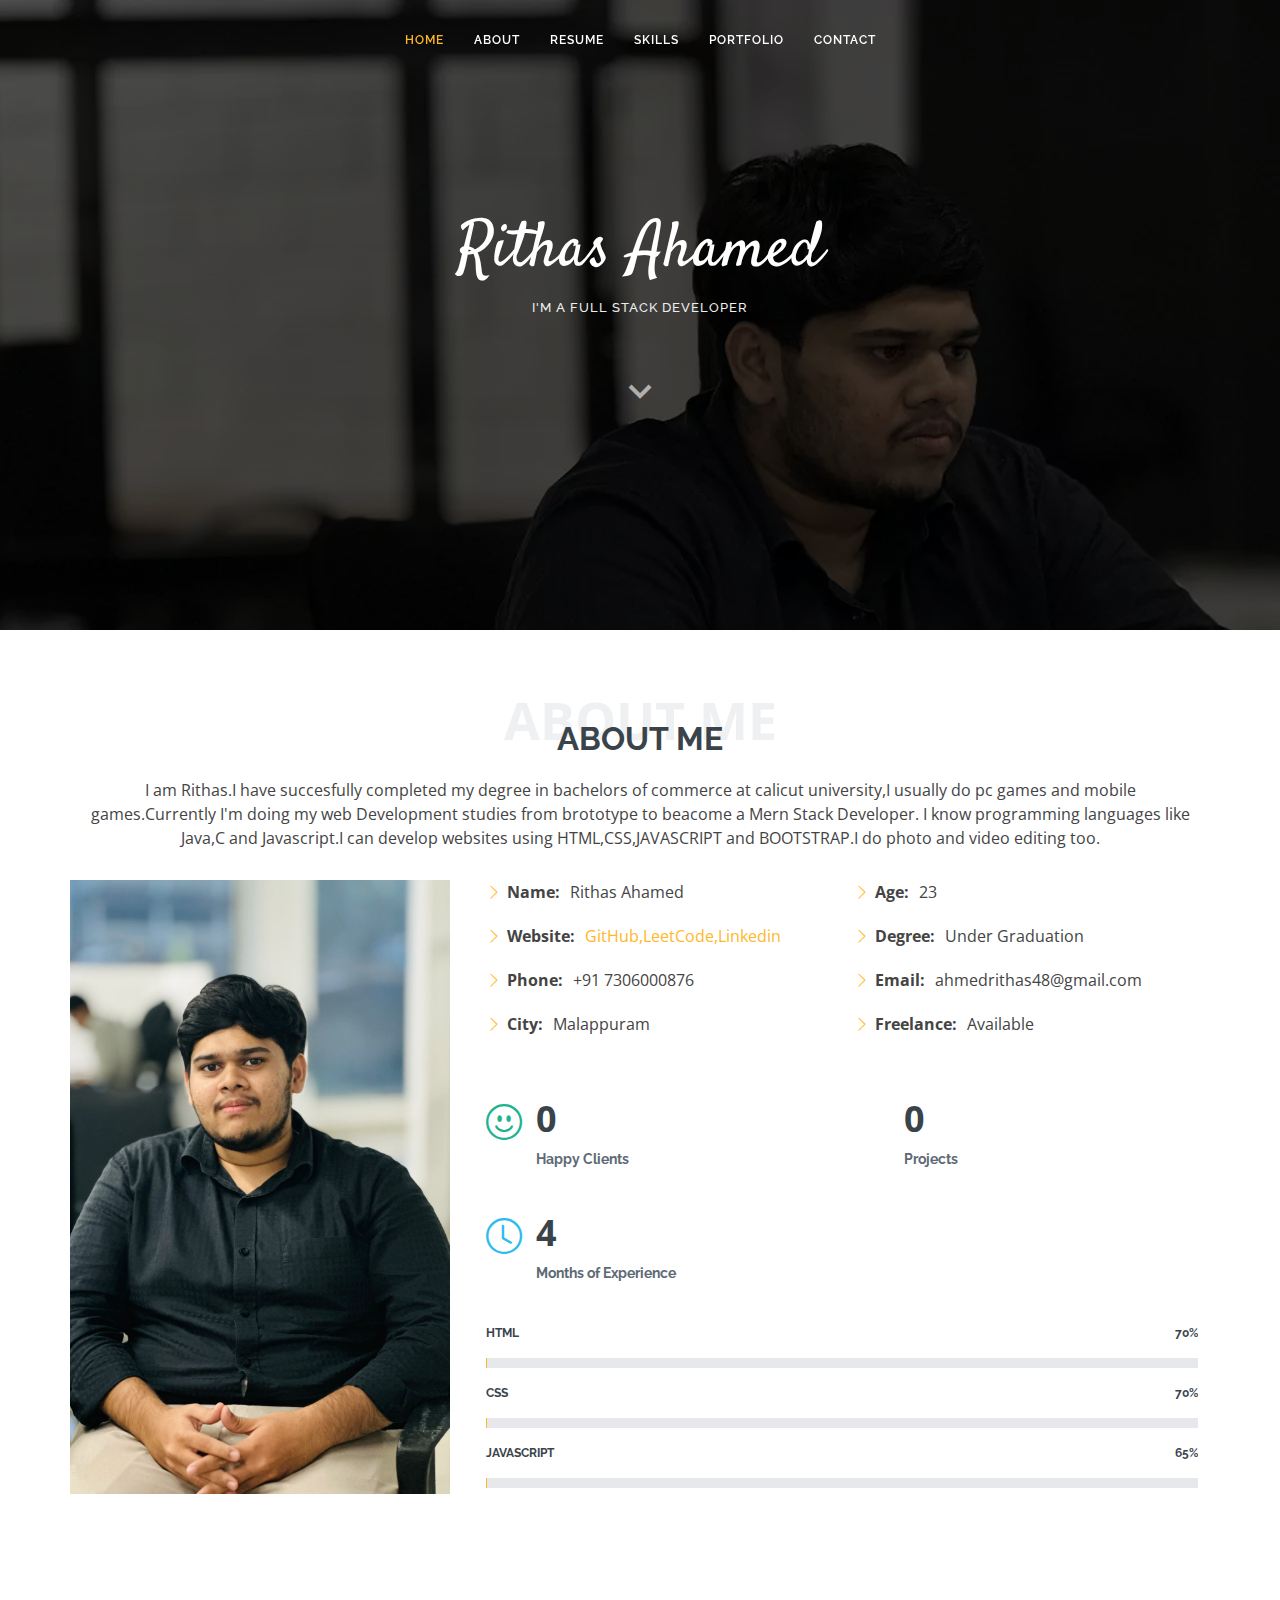
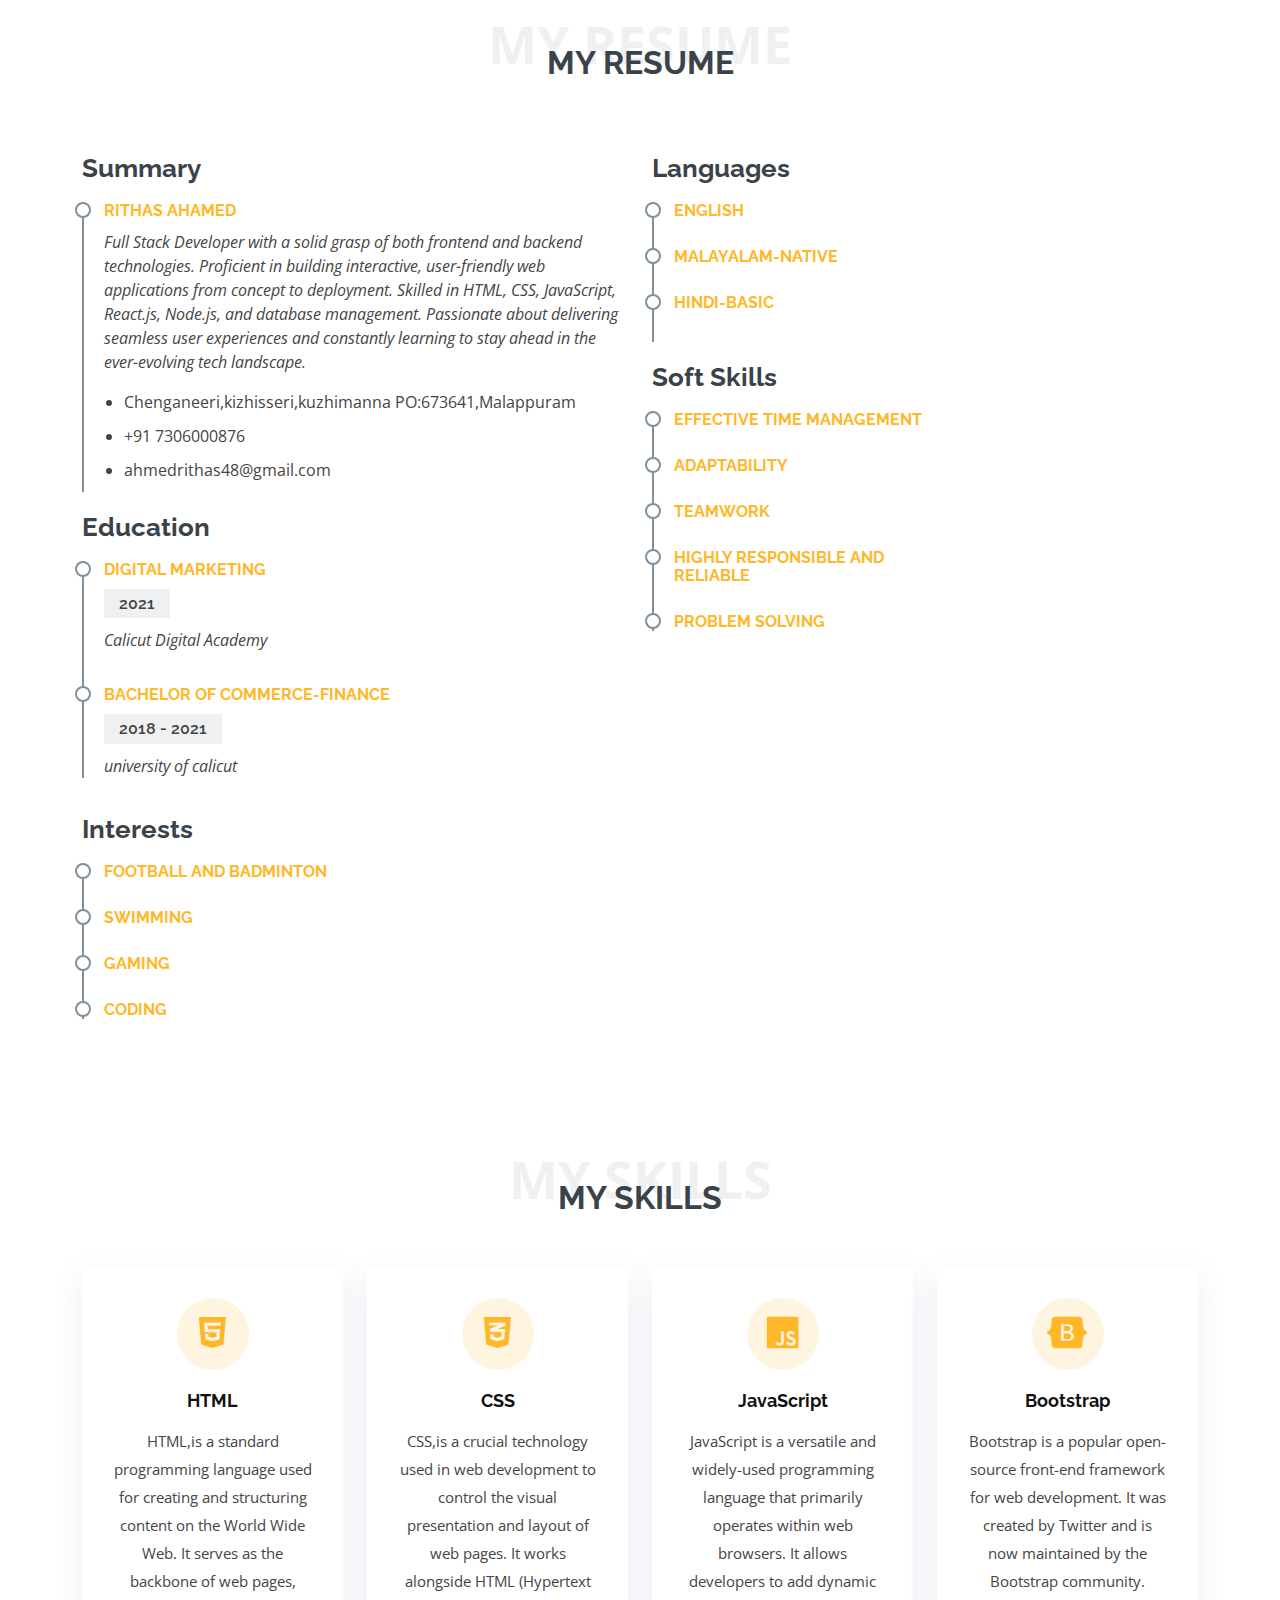
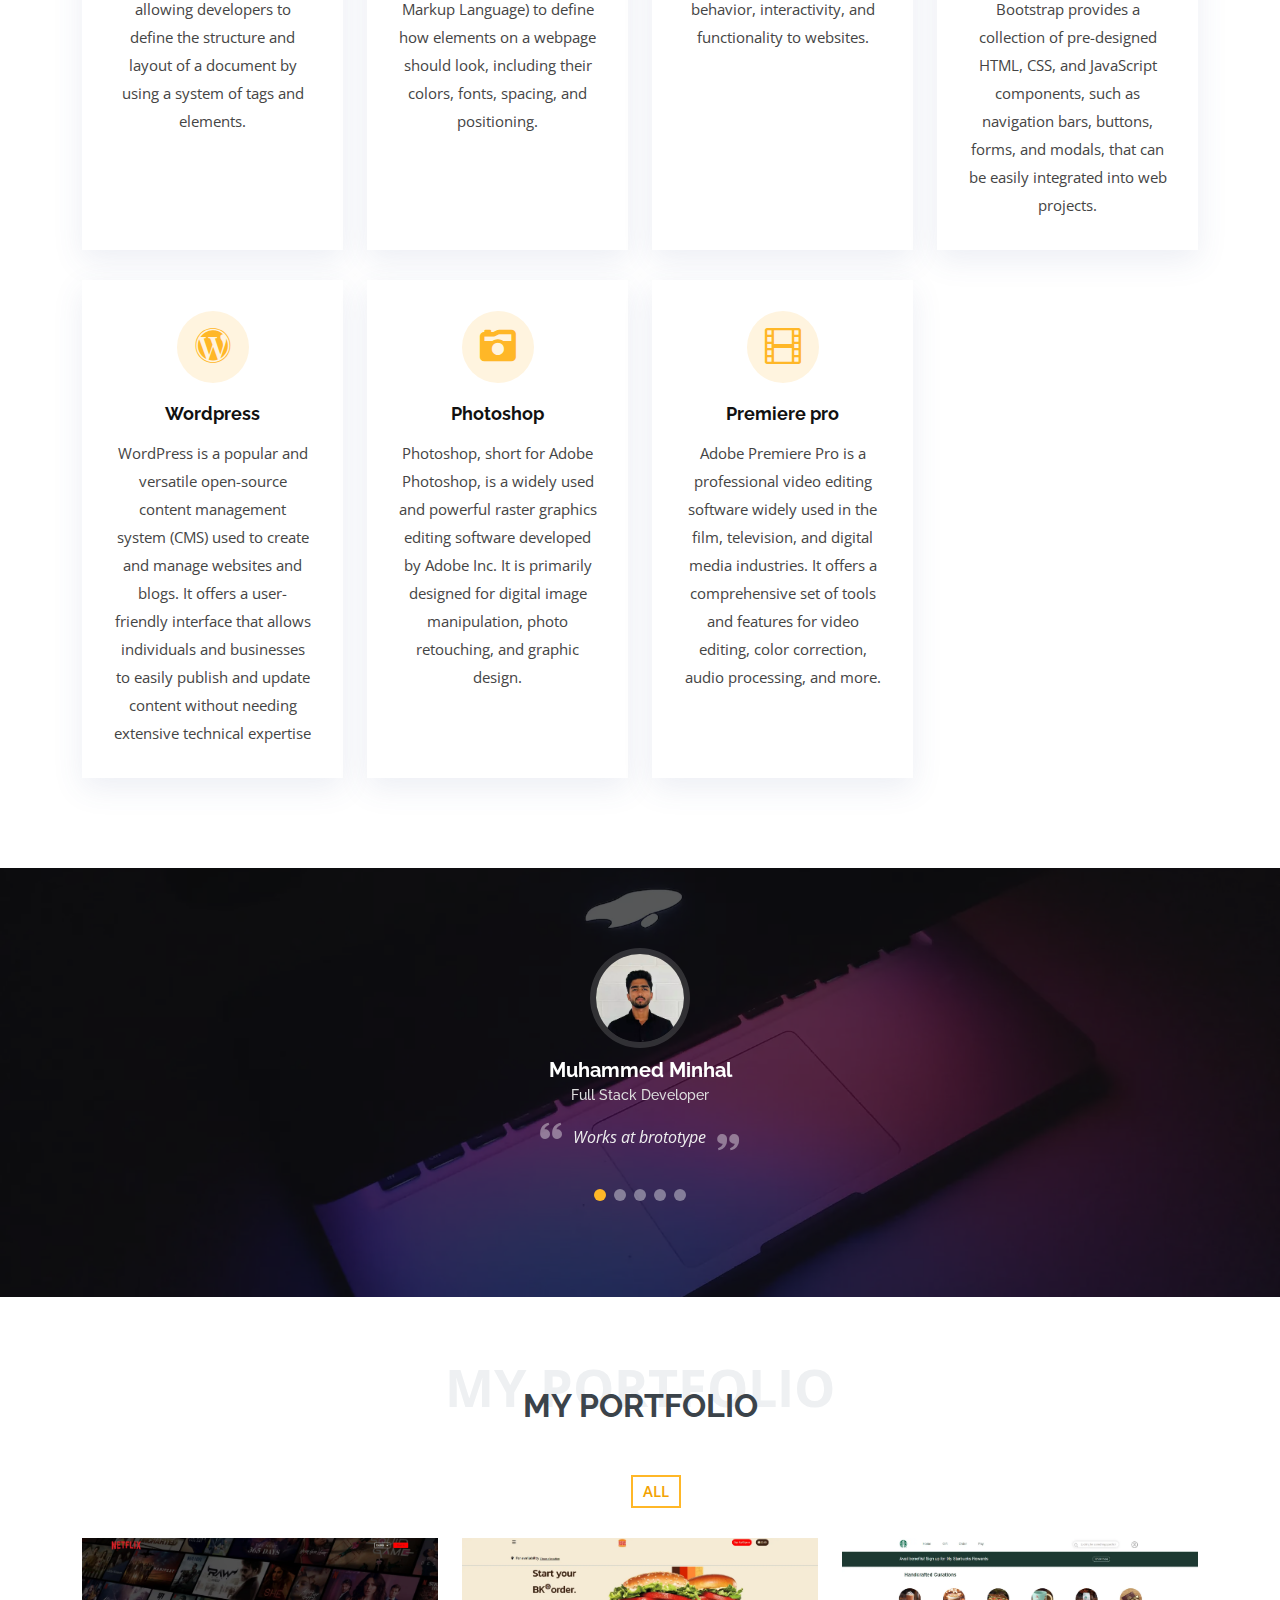
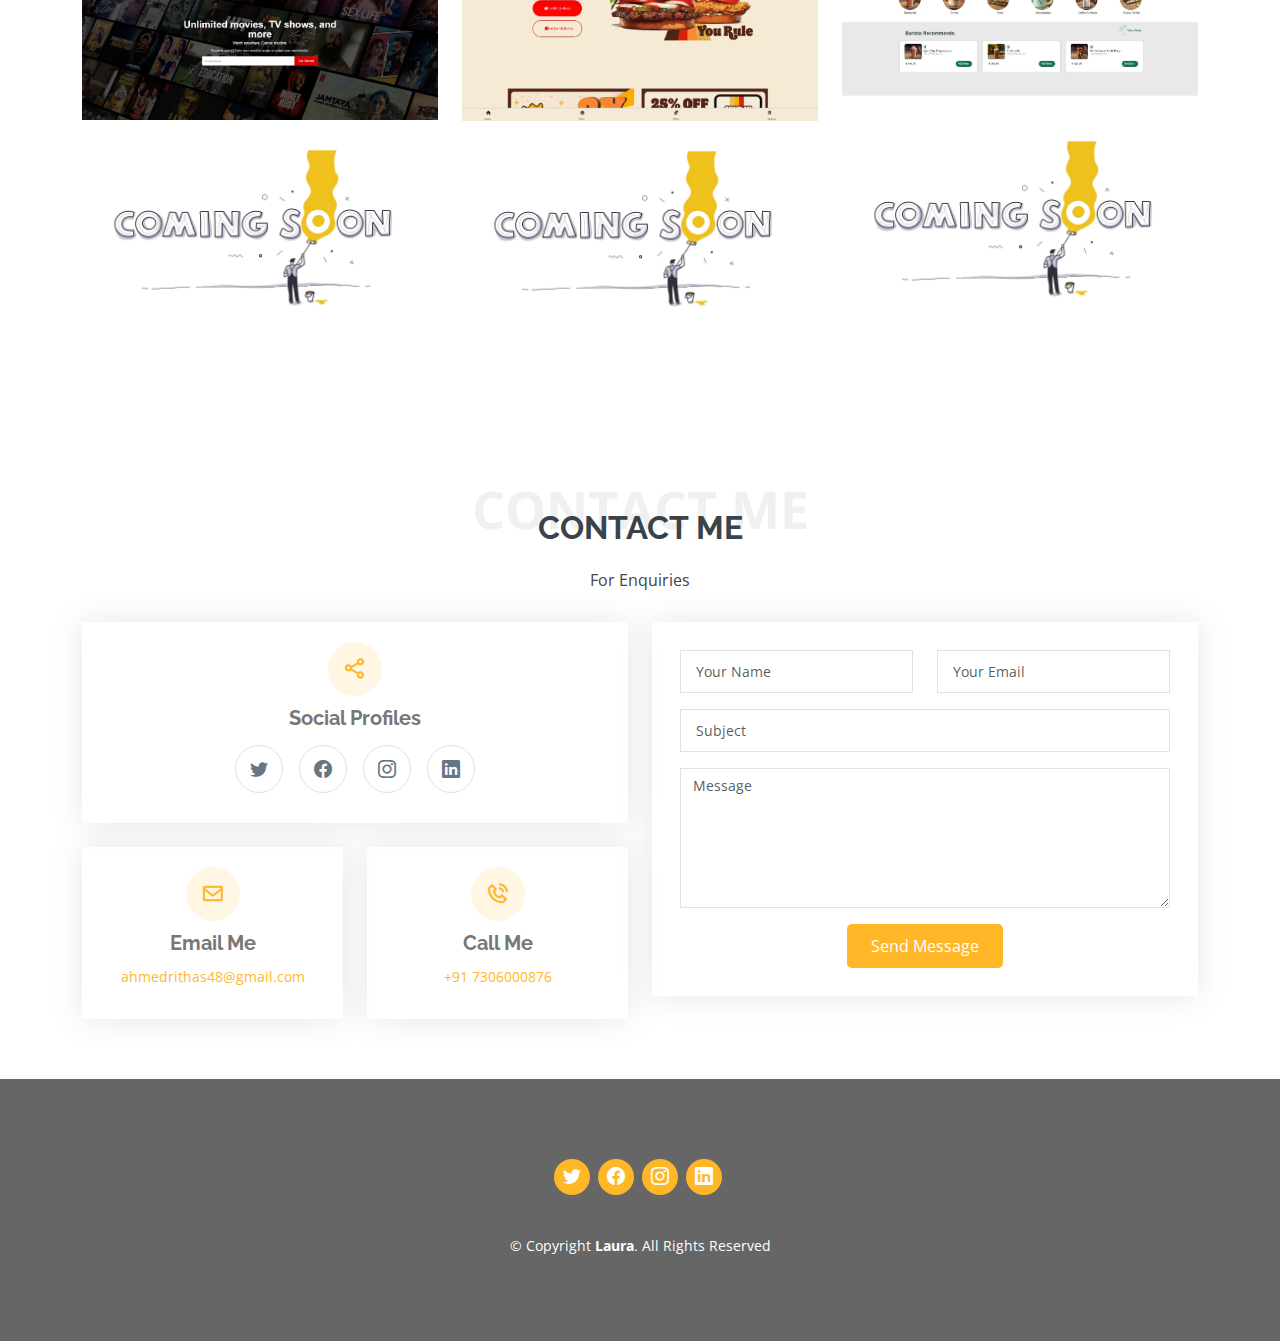
<file: index.html>
<!DOCTYPE html>
<html lang="en">

<head>
  <meta charset="utf-8">
  <meta content="width=device-width, initial-scale=1.0" name="viewport">

  <title>Rithas Ahamed</title>
  <meta content="" name="description">
  <meta content="" name="keywords">
  

  <!-- Favicons -->
  <link href="assets/img/header.webp" rel="icon">
  <link href="assets/img/apple-touch-icon.png" rel="apple-touch-icon">
  <link rel="stylesheet" href="https://cdnjs.cloudflare.com/ajax/libs/font-awesome/6.4.2/css/all.min.css">
<link rel="stylesheet" href="https://cdnjs.cloudflare.com/ajax/libs/font-awesome/6.4.0/css/all.min.css">


  <!-- Google Fonts -->
  <link href="https://fonts.googleapis.com/css?family=Open+Sans:300,300i,400,400i,600,600i,700,700i|Raleway:300,300i,400,400i,500,500i,600,600i,700,700i|Satisfy" rel="stylesheet">

  <!-- Vendor CSS Files -->
  <link href="assets/vendor/bootstrap/css/bootstrap.min.css" rel="stylesheet">
  <link href="assets/vendor/bootstrap-icons/bootstrap-icons.css" rel="stylesheet">
  <link href="assets/vendor/boxicons/css/boxicons.min.css" rel="stylesheet">
  <link href="assets/vendor/glightbox/css/glightbox.min.css" rel="stylesheet">
  <link href="assets/vendor/swiper/swiper-bundle.min.css" rel="stylesheet">

  <!-- Template Main CSS File -->
  <link href="assets/css/style.css" rel="stylesheet">
  <script src="https://ajax.googleapis.com/ajax/libs/jquery/3.5.1/jquery.min.js"></script>

  <!-- =======================================================
  * Template Name: Laura
  * Updated: Sep 18 2023 with Bootstrap v5.3.2
  * Template URL: https://bootstrapmade.com/laura-free-creative-bootstrap-theme/
  * Author: BootstrapMade.com
  * License: https://bootstrapmade.com/license/
  ======================================================== -->
</head>

<body>

  <!-- ======= Header ======= -->
  <header id="header" class="fixed-top d-flex justify-content-center align-items-center header-transparent">

    <nav id="navbar" class="navbar">
      <ul>
        <li><a class="nav-link scrollto active" href="#hero">Home</a></li>
        <li><a class="nav-link scrollto" href="#about">About</a></li>
        <li><a class="nav-link scrollto" href="#resume">Resume</a></li>
        <li><a class="nav-link scrollto" href="#services">Skills</a></li>
        <li><a class="nav-link scrollto " href="#portfolio">Portfolio</a></li>
        <li><a class="nav-link scrollto" href="#contact">Contact</a></li>
      </ul>
      <i class="bi bi-list mobile-nav-toggle"></i>
    </nav><!-- .navbar -->

  </header><!-- End Header -->

  <!-- ======= Hero Section ======= -->
  <section id="hero">
    <div class="hero-container">
      <h1>Rithas Ahamed</h1>
      <h2>I'm a Full Stack Developer</h2>
      <a href="#about" class="btn-scroll scrollto" title="Scroll Down"><i class="bx bx-chevron-down"></i></a>
    </div>
  </section><!-- End Hero -->

  <main id="main">

    <!-- ======= About Me Section ======= -->
    <section id="about" class="about">
      <div class="container">

        <div class="section-title">
          <span>About Me</span>
          <h2>About Me</h2>
          <p>I am Rithas.I have succesfully completed my degree in bachelors of commerce at calicut university,I usually do pc games and mobile games.Currently I'm doing my web Development studies from brototype to beacome a Mern Stack Developer.

            
            I know programming languages like Java,C and Javascript.I can develop websites using HTML,CSS,JAVASCRIPT and BOOTSTRAP.I do photo and video editing too.</p>
        </div>

        <div class="row">
          <div class="image col-lg-4 d-flex align-items-stretch justify-content-center justify-content-lg-start"></div>
          <div class="col-lg-8 d-flex flex-column align-items-stretch">
            <div class="content ps-lg-4 d-flex flex-column justify-content-center">
              <div class="row">
                <div class="col-lg-6">
                  <ul>
                    <li><i class="bi bi-chevron-right"></i> <strong>Name:</strong> <span>Rithas Ahamed</span></li>
                    <li><i class="bi bi-chevron-right"></i> <strong>Website:</strong> <a href="https://github.com/rithasahmed12" target="_blank">GitHub,</a>
                       <a href="https://leetcode.com/ahmedrithas48/" target="_blank">LeetCode</a><a href="https://www.linkedin.com/in/rithas-ahmed-59367a218" target="_blank">,Linkedin</a></li>
                    <li><i class="bi bi-chevron-right"></i> <strong>Phone:</strong> <span>+91 7306000876</span></li>
                    <li><i class="bi bi-chevron-right"></i> <strong>City:</strong> <span>Malappuram</span></li>
                  </ul>
                </div>
                <div class="col-lg-6">
                  <ul>
                    <li><i class="bi bi-chevron-right"></i> <strong>Age:</strong> <span>23</span></li>
                    <li><i class="bi bi-chevron-right"></i> <strong>Degree:</strong> <span>Under Graduation</span></li>
                    <li><i class="bi bi-chevron-right"></i> <strong>Email:</strong> <span>ahmedrithas48@gmail.com</span></li>
                    <li><i class="bi bi-chevron-right"></i> <strong>Freelance:</strong> <span>Available</span></li>
                  </ul>
                </div>
              </div>
              <div class="row mt-n4">
                <div class="col-md-6 mt-5 d-md-flex align-items-md-stretch">
                  <div class="count-box">
                    <i class="bi bi-emoji-smile" style="color: #20b38e;"></i>
                    <span data-purecounter-start="0" data-purecounter-end="2" data-purecounter-duration="1" class="purecounter"></span>
                    <p><strong>Happy Clients</strong></p>
                  </div>
                </div>

                <div class="col-md-6 mt-5 d-md-flex align-items-md-stretch">
                  <div class="count-box">
                    <i class="bi bi-journal-richtextr" style="color: #8a1ac2;"></i>
                    <span data-purecounter-start="0" data-purecounter-end="4" data-purecounter-duration="1" class="purecounter"></span>
                    <p><strong>Projects</strong></p>
                  </div>
                </div>

                <div class="col-md-6 mt-5 d-md-flex align-items-md-stretch">
                  <div class="count-box">
                    <i class="bi bi-clock" style="color: #2cbdee;"></i>
                    <span data-purecounter-start="0" data-purecounter-end="4" data-purecounter-duration="" class="purecounter"></span>
                    <p><strong>Months of Experience</strong></p>
                  </div>
                </div>

              
              </div>
            </div><!-- End .content-->

            <div class="skills-content ps-lg-4">
              <div class="progress">
                <span class="skill">HTML <i class="val">70%</i></span>
                <div class="progress-bar-wrap">
                  <div class="progress-bar" role="progressbar" aria-valuenow="70" aria-valuemin="0" aria-valuemax="100"></div>
                </div>
              </div>

              <div class="progress">
                <span class="skill">CSS <i class="val">70%</i></span>
                <div class="progress-bar-wrap">
                  <div class="progress-bar" role="progressbar" aria-valuenow="70" aria-valuemin="0" aria-valuemax="100"></div>
                </div>
              </div>

              <div class="progress">
                <span class="skill">JavaScript <i class="val">65%</i></span>
                <div class="progress-bar-wrap">
                  <div class="progress-bar" role="progressbar" aria-valuenow="65" aria-valuemin="0" aria-valuemax="100"></div>
                </div>
              </div>
            </div>

          </div>
        </div>

      </div>
    </section><!-- End About Me Section -->

    <!-- ======= My Resume Section ======= -->
    <section id="resume" class="resume">
      <div class="container">

        <div class="section-title">
          <span>My Resume</span>
          <h2>My Resume</h2>
        </div>

        <div class="row">
          <div class="col-lg-6">
            <h3 class="resume-title">Summary</h3>
            <div class="resume-item pb-0">
              <h4>Rithas AHAMED</h4>
              <p><em>Full Stack Developer with a solid grasp of both frontend and backend technologies. Proficient in building interactive, user-friendly web applications from concept to deployment. Skilled in HTML, CSS, JavaScript, React.js, Node.js, and database management. Passionate about delivering seamless user experiences and constantly learning to stay ahead in the ever-evolving tech landscape.</em></p>
              <p>
              <ul>
                <li>Chenganeeri,kizhisseri,kuzhimanna PO:673641,Malappuram</li>
                <li>+91 7306000876</li>
                <li>ahmedrithas48@gmail.com</li>
              </ul>
              </p>
            </div>

            <h3 class="resume-title">Education</h3>
            <div class="resume-item">
              <h4>Digital MArketing</h4>
              <h5>2021</h5>
              <p><em>Calicut Digital Academy</em></p>
              <p></p>
            </div>
            <div class="resume-item">
              <h4>Bachelor of Commerce-Finance</h4>
              <h5>2018 - 2021</h5>
              <p><em>university of calicut</em></p>
            </div>
           
          </div>
          <div class="col-lg-6">
            <h3 class="resume-title">Languages</h3>
            <div class="resume-item">
              <h4>English</h4>
            </div>
            <div class="resume-item">
              <h4>MALAYALAM-NATIVE</h4>
            </div>
            <div class="resume-item">
              <h4>HINDI-BASIC</h4>
            </div>
            <div class="col-lg-6">
              <h3 class="resume-title">Soft Skills</h3>
              <div class="resume-item">
                <h4>Effective Time management</h4>
              </div>
              <div class="resume-item">
                <h4>Adaptability</h4>
              </div>
              <div class="resume-item">
                <h4>Teamwork</h4>
              </div>
              <div class="resume-item">
                <h4>Highly responsible and reliable</h4>
              </div>
              <div class="resume-item">
                <h4>Problem Solving</h4>
              </div>
            </div>
          </div>
          <div class="col-lg-6">
            <h3 class="resume-title">Interests</h3>
            <div class="resume-item">
              <h4>Football and Badminton</h4>
            </div>
            <div class="resume-item">
              <h4>Swimming</h4>
            </div>
            <div class="resume-item">
              <h4>Gaming</h4>
            </div>
            <div class="resume-item">
              <h4>Coding</h4>
            </div>
          </div>
      
        </div>

      </div>
    </section><!-- End My Resume Section -->

    <!-- ======= My Services Section ======= -->
    <section id="services" class="services">
      <div class="container">

        <div class="section-title">
          <span>My Skills</span>
          <h2>My Skills</h2>
          
        </div>

        <div class="row">
          <div class="col-md-6 col-lg-3 d-flex align-items-stretch mb-5 mb-lg-0">
            <div class="icon-box">
              <div class="icon"><i class="fa-brands fa-html5"></i></div>
              <h4 class="title"><a href="">HTML</a></h4>
              <p class="description">
                HTML,is a standard programming language used for creating and structuring content on the World Wide Web. It serves as the backbone of web pages, allowing developers to define the structure and layout of a document by using a system of tags and elements.</p>
            </div>
          </div>

          <div class="col-md-6 col-lg-3 d-flex align-items-stretch mb-5 mb-lg-0">
            <div class="icon-box">
              <div class="icon"><i class="fa-brands fa-css3-alt"></i></div>
              <h4 class="title"><a href="">CSS</a></h4>
              <p class="description">CSS,is a crucial technology used in web development to control the visual presentation and layout of web pages. It works alongside HTML (Hypertext Markup Language) to define how elements on a webpage should look, including their colors, fonts, spacing, and positioning.</p>
            </div>
          </div>

          <div class="col-md-6 col-lg-3 d-flex align-items-stretch mb-5 mb-lg-0">
            <div class="icon-box">
              <div class="icon"><i class="fa-brands fa-js"></i></div>
              <h4 class="title"><a href="">JavaScript</a></h4>
              <p class="description">JavaScript is a versatile and widely-used programming language that primarily operates within web browsers. It allows developers to add dynamic behavior, interactivity, and functionality to websites.</p>
            </div>
          </div>

          <div class="col-md-6 col-lg-3 d-flex align-items-stretch mb-5 mb-lg-0">
            <div class="icon-box">
              <div class="icon"><i class="fa-brands fa-bootstrap"></i></div>
              <h4 class="title"><a href="">Bootstrap</a></h4>
              <p class="description">Bootstrap is a popular open-source front-end framework for web development. It was created by Twitter and is now maintained by the Bootstrap community. Bootstrap provides a collection of pre-designed HTML, CSS, and JavaScript components, such as navigation bars, buttons, forms, and modals, that can be easily integrated into web projects.</p>
            </div>
          </div>
          

        </div>

      </div>
      <div class="container">

        <div class="section-title">
         

        <div class="row">
          <div class="col-md-6 col-lg-3 d-flex align-items-stretch mb-5 mb-lg-0">
            <div class="icon-box">
              <div class="icon"><i class="fa-brands fa-wordpress"></i></div>
              <h4 class="title"><a href="">Wordpress</a></h4>
              <p class="description">
                WordPress is a popular and versatile open-source content management system (CMS) used to create and manage websites and blogs. It offers a user-friendly interface that allows individuals and businesses to easily publish and update content without needing extensive technical expertise</p>
            </div>
          </div>
         <div class="col-md-6 col-lg-3 d-flex align-items-stretch mb-5 mb-lg-0">
            <div class="icon-box">
              <div class="icon"><i class="fa-solid fa-camera-retro"></i></div>
              <h4 class="title"><a href="">Photoshop</a></h4>
              <p class="description">Photoshop, short for Adobe Photoshop, is a widely used and powerful raster graphics editing software developed by Adobe Inc. It is primarily designed for digital image manipulation, photo retouching, and graphic design.</p>
            </div>
          </div>
          <div class="col-md-6 col-lg-3 d-flex align-items-stretch mb-5 mb-lg-0">
            <div class="icon-box">
              <div class="icon"><i class="bi bi-film"></i></div>
              <h4 class="title"><a href="">Premiere pro</a></h4>
              <p class="description">
                Adobe Premiere Pro is a professional video editing software widely used in the film, television, and digital media industries. It offers a comprehensive set of tools and features for video editing, color correction, audio processing, and more.</p>
            </div>
          </div>


        </div>

      </div>
    </section><!-- End My Services Section -->

    <!-- ======= Testimonials Section ======= -->
    <section id="testimonials" class="testimonials">
      <div class="container position-relative">

        <div class="testimonials-slider swiper" data-aos="fade-up" data-aos-delay="100">
          <div class="swiper-wrapper">

            <div class="swiper-slide">
              <div class="testimonial-item">
                <img src="assets/img/test1.webp" class="testimonial-img" alt="">
                <h3>Muhammed Minhal</h3>
                <h4> Full Stack Developer</h4>
                <p>
                  <i class="bx bxs-quote-alt-left quote-icon-left"></i>
                  Works at brototype
                  <i class="bx bxs-quote-alt-right quote-icon-right"></i>
                </p>
              </div>
            </div><!-- End testimonial item -->

            <div class="swiper-slide">
              <div class="testimonial-item">
                <img src="assets/img/test2.webp" class="testimonial-img" alt="">
                <h3>Afrid P</h3>
                <h4>Mern Stack Developer</h4>
                <p>
                  <i class="bx bxs-quote-alt-left quote-icon-left"></i>
                  Works at brototype
                  <i class="bx bxs-quote-alt-right quote-icon-right"></i>
                </p>
              </div>
            </div><!-- End testimonial item -->

            <div class="swiper-slide">
              <div class="testimonial-item">
                <img src="assets/img/Test3.webp" class="testimonial-img" alt="">
                <h3>Muhammed Firos</h3>
                <h4>Mern Stack Developer</h4>
                <p>
                  <i class="bx bxs-quote-alt-left quote-icon-left"></i>
                  Works at brototype
                  <i class="bx bxs-quote-alt-right quote-icon-right"></i>
                </p>
              </div>
            </div><!-- End testimonial item -->

            <div class="swiper-slide">
              <div class="testimonial-item">
                <img src="assets/img/test4.webp" class="testimonial-img" alt="">
                <h3>Ahmed Munawwer</h3>
                <h4>BBA LL.B.</h4>
                <p>
                  <i class="bx bxs-quote-alt-left quote-icon-left"></i>
                  Doing BBA LL.B. from university of Calicut and have a startup company
                  <i class="bx bxs-quote-alt-right quote-icon-right"></i>
                </p>
              </div>
            </div><!-- End testimonial item -->

            <div class="swiper-slide">
              <div class="testimonial-item">
                <img src="assets/img/test5.webp" class="testimonial-img" alt="">
                <h3>Mohammed Rabeeh</h3>
                <h4>Chartered accountant</h4>
                <p>
                  <i class="bx bxs-quote-alt-left quote-icon-left"></i>
                  completed Chartered accountant and have a startup company
                  <i class="bx bxs-quote-alt-right quote-icon-right"></i>
                </p>
              </div>
            </div><!-- End testimonial item -->

          </div>
          <div class="swiper-pagination"></div>
        </div>

      </div>
    </section><!-- End Testimonials Section -->

    <!-- ======= My Portfolio Section ======= -->
    <section id="portfolio" class="portfolio">
      <div class="container">

        <div class="section-title">
          <span>My Portfolio</span>
          <h2>My Portfolio</h2>
          
        </div>

        <ul id="portfolio-flters" class="d-flex justify-content-center">
          <li data-filter="*" class="filter-active">All</li>
          <!-- <li data-filter=".filter-app">App</li> -->
          <!-- <li data-filter=".filter-card">Card</li> -->
          <!-- <li data-filter=".filter-web">Web</li> -->
        </ul>

        <div class="row portfolio-container">

          <div class="col-lg-4 col-md-6 portfolio-item filter-app">
            <div class="portfolio-img"><img src="assets/img/netflix.webp" class="img-fluid" alt=""></div>
            <div class="portfolio-info">
              <h4>Static Website 1</h4>
              <p>Website</p>
              <a href="assets/img/netflix.webp" data-gallery="portfolioGallery" class="portfolio-lightbox preview-link" title="Website 1"><i class="bx bx-plus"></i></a>
              <a href="https://rithasahmed12.github.io/Netflix/" target="_blank" class="details-link" title="More Details"><i class="bx bx-link"></i></a>
            </div>
          </div>

          <div class="col-lg-4 col-md-6 portfolio-item filter-web">
            <div class="portfolio-img"><img src="assets/img/BurgerKing.webp" class="img-fluid" alt=""></div>
            <div class="portfolio-info">
              <h4>Static Website 2</h4>
              <p>Website</p>
              <a href="assets/img/BurgerKing.webp" data-gallery="portfolioGallery" class="portfolio-lightbox preview-link" title="Website 2"><i class="bx bx-plus"></i></a>
              <a href="https://rithasahmed12.github.io/BurgerKing/"  target="_blank" class="details-link" title="More Details"><i class="bx bx-link"></i></a>
            </div>
          </div>

          <div class="col-lg-4 col-md-6 portfolio-item filter-app">
            <div class="portfolio-img"><img src="assets/img/Starbucks.webp" class="img-fluid" alt=""></div>
            <div class="portfolio-info">
              <h4>Static Website 3</h4>
              <p>Website</p>
              <a href="assets/img/Starbucks.webp" data-gallery="portfolioGallery" class="portfolio-lightbox preview-link" title="Website 3"><i class="bx bx-plus"></i></a>
              <a href="https://rithasahmed12.github.io/Starbucks/"  target="_blank" class="details-link" title="More Details"><i class="bx bx-link"></i></a>
            </div>
          </div>

          <div class="col-lg-4 col-md-6 portfolio-item filter-card">
            <div class="portfolio-img"><img src="assets/img/ComingSoon.webp" class="img-fluid" alt=""></div>
            <div class="portfolio-info">
              <h4>soon</h4>
              <p>soon</p>
              <a href="assets/img/ComingSoon.webp" data-gallery="portfolioGallery" class="portfolio-lightbox preview-link" title="Website 4"><i class="bx bx-plus"></i></a>
              <a href="#" class="details-link" title="More Details"><i class="bx bx-link"></i></a>
            </div>
          </div>

          <div class="col-lg-4 col-md-6 portfolio-item filter-web">
            <div class="portfolio-img"><img src="assets/img/ComingSoon.webp" class="img-fluid" alt=""></div>
            <div class="portfolio-info">
              <h4>soon</h4>
              <p>soon</p>
              <a href="assets/img/ComingSoon.webp" data-gallery="portfolioGallery" class="portfolio-lightbox preview-link" title="Website 5"><i class="bx bx-plus"></i></a>
              <a href="#" class="details-link" title="More Details"><i class="bx bx-link"></i></a>
            </div>
          </div>

          <!-- <div class="col-lg-4 col-md-6 portfolio-item filter-app">
            <div class="portfolio-img"><img src="assets/img/portfolio/portfolio-6.jpg" class="img-fluid" alt=""></div>
            <div class="portfolio-info">
              <h4>App 3</h4>
              <p>App</p>
              <a href="assets/img/portfolio/portfolio-6.jpg" data-gallery="portfolioGallery" class="portfolio-lightbox preview-link" title="App 3"><i class="bx bx-plus"></i></a>
              <a href="portfolio-details.html" class="details-link" title="More Details"><i class="bx bx-link"></i></a>
            </div>
          </div> -->

          <div class="col-lg-4 col-md-6 portfolio-item filter-card">
            <div class="portfolio-img"><img src="assets/img/ComingSoon.webp" class="img-fluid" alt=""></div>
            <div class="portfolio-info">
              <h4>soon</h4>
              <p>soon</p>
              <a href="assets/img/ComingSoon.webp" data-gallery="portfolioGallery" class="portfolio-lightbox preview-link" title="Website 6"><i class="bx bx-plus"></i></a>
              <a href="#" class="details-link" title="More Details"><i class="bx bx-link"></i></a>
            </div>
          </div>

          <!-- <div class="col-lg-4 col-md-6 portfolio-item filter-card">
            <div class="portfolio-img"><img src="assets/img/ComingSoon.jpg" class="img-fluid" alt=""></div>
            <div class="portfolio-info">
              <h4>soon </h4>
              <p>soon</p>
              <a href="aassets/img/ComingSoon.jpg" data-gallery="portfolioGallery" class="portfolio-lightbox preview-link" title="Website 7"><i class="bx bx-plus"></i></a>
              <a href="#" class="details-link" title="More Details"><i class="bx bx-link"></i></a>
            </div>
          </div>

          <div class="col-lg-4 col-md-6 portfolio-item filter-web">
            <div class="portfolio-img"><img src="assets/img/ComingSoon.jpg" class="img-fluid" alt=""></div>
            <div class="portfolio-info">
              <h4>soon</h4>
              <p>soon</p>
              <a href="assets/img/ComingSoon.jpg" data-gallery="portfolioGallery" class="portfolio-lightbox preview-link" title="Website 8"><i class="bx bx-plus"></i></a>
              <a href="#" class="details-link" title="More Details"><i class="bx bx-link"></i></a>
            </div>
          </div> -->

        </div>

      </div>
    </section><!-- End My Portfolio Section -->

  

    <!-- ======= Contact Me Section ======= -->
    <section id="contact" class="contact">
      <div class="container">

        <div class="section-title">
          <span>Contact Me</span>
          <h2>Contact Me</h2>
          <p>For Enquiries</p>
        </div>

        <div class="row">

          <div class="col-lg-6">

            <div class="row">
              <div class="col-md-12">
                <div class="info-box">
                  <i class="bx bx-share-alt"></i>
                  <h3>Social Profiles</h3>
                  <div class="social-links">
                    <a href="https://twitter.com/rithas11" class="twitter"><i class="bi bi-twitter"></i></a>
                    <a href="https://www.facebook.com/rithas.ahmed.3?mibextid=LQQJ4d" class="facebook"><i class="bi bi-facebook"></i></a>
                    <a href="https://instagram.com/rit__has?igshid=NTc4MTIwNjQ2YQ==" class="instagram"><i class="bi bi-instagram"></i></a>
                    <!-- <a href="#" class="google-plus"><i class="bi bi-skype"></i></a> -->
                    <a href="https://www.linkedin.com/in/rithas-ahmed-59367a218" class="linkedin"><i class="bi bi-linkedin"></i></a>
                  </div>
                </div>
              </div>
              <div class="col-md-6">
                <div class="info-box mt-4">
                  <i class="bx bx-envelope"></i>
                  <h3>Email Me</h3>
                  <p><a href="ahmedrithas48@gmail.com" target="_blank">ahmedrithas48@gmail.com</a></p>
                </div>
              </div>
              <div class="col-md-6">
                <div class="info-box mt-4">
                  <i class="bx bx-phone-call"></i>
                  <h3>Call Me</h3>
                  <p><a href="https://wa.me/+917306000876" target="_blank">+91 7306000876  </a></p>
                </div>
              </div>
            </div>

          </div>
         

          <div class="col-lg-6">
            <form id="submit-form" role="form" class="submit-form">
              <div class="row">
                <div class="col-md-6 form-group">
                  <input type="text" name="name" class="form-control" id="name" placeholder="Your Name" required>
                </div>
                <div class="col-md-6 form-group mt-3 mt-md-0">
                  <input type="email" class="form-control" name="email" id="email" placeholder="Your Email" required>
                </div>
              </div>
              <div class="form-group mt-3">
                <input type="text" class="form-control" name="subject" id="subject" placeholder="Subject" required>
              </div>
              <div class="form-group mt-3">
                <textarea class="form-control" name="message" rows="6" placeholder="Message" required></textarea>
              </div>
              <div class="my-3">
                <div class="loading"></div>
                <div class="error-message"></div>
                <div class="sent-message"></div>
              </div>
              <div class="text-center"><button type="submit">Send Message</button></div>
            </form>
          </div>

        </div>

      </div>
    </section><!-- End Contact Me Section -->

  </main><!-- End #main -->

  <!-- ======= Footer ======= -->
  <footer id="footer">
    <div class="container">
      <!-- <h3>Laura Thomson</h3>
      <p>Et aut eum quis fuga eos sunt ipsa nihil. Labore corporis magni eligendi fuga maxime saepe commodi placeat.</p> -->
      <div class="social-links">
        <a href="https://twitter.com/rithas11" class="twitter"><i class="bi bi-twitter"></i></a>
        <a href="https://www.facebook.com/rithas.ahmed.3?mibextid=LQQJ4d" class="facebook"><i class="bi bi-facebook"></i></a>
        <a href="https://instagram.com/rit__has?igshid=NTc4MTIwNjQ2YQ==" class="instagram"><i class="bi bi-instagram"></i></a>
        <!-- <a href="#" class="google-plus"><i class="bi bi-skype"></i></a> -->
        <a href="https://www.linkedin.com/in/rithas-ahmed-59367a218" class="linkedin"><i class="bi bi-linkedin"></i></a>
      </div>
      <div class="copyright">
        &copy; Copyright <strong><span>Laura</span></strong>. All Rights Reserved
      </div>
      <div class="credits">
        <!-- All the links in the footer should remain intact. -->
        <!-- You can delete the links only if you purchased the pro version. -->
        <!-- Licensing information: https://bootstrapmade.com/license/ -->
        <!-- Purchase the pro version with working PHP/AJAX contact form: https://bootstrapmade.com/laura-free-creative-bootstrap-theme/ -->
        <!-- Designed by <a href="https://bootstrapmade.com/">BootstrapMade</a> -->
      </div>
    </div>
  </footer><!-- End Footer -->

  <a href="#" class="back-to-top d-flex align-items-center justify-content-center"><i class="bi bi-arrow-up-short"></i></a>

  <!-- Vendor JS Files -->
  <script src="assets/vendor/purecounter/purecounter_vanilla.js"></script>
  <script src="assets/vendor/bootstrap/js/bootstrap.bundle.min.js"></script>
  <script src="assets/vendor/glightbox/js/glightbox.min.js"></script>
  <script src="assets/vendor/isotope-layout/isotope.pkgd.min.js"></script>
  <script src="assets/vendor/swiper/swiper-bundle.min.js"></script>
  <script src="assets/vendor/waypoints/noframework.waypoints.js"></script>
  <script src="assets/vendor/php-email-form/validate.js"></script>

  <!-- Template Main JS File -->
  <script src="assets/js/main.js"></script>
  <script>
    $("#submit-form").submit((e)=>{
        e.preventDefault()
        $.ajax({
            url:"https://script.google.com/macros/s/AKfycbyICISOoDy2mNUoopkeJCJvkbxx80R2-82aJkD1izFq6ba-xA8wa7VIoK_0Mn0h34Y/exec",
            data:$("#submit-form").serialize(),
            method:"post",
            success:function (response){
                alert("Form submitted successfully")
                window.location.reload()
                //window.location.href="https://google.com"
            },
            error:function (err){
                alert("Something Error")

            }
        })
    })
</script>



</body>

</html>
</file>
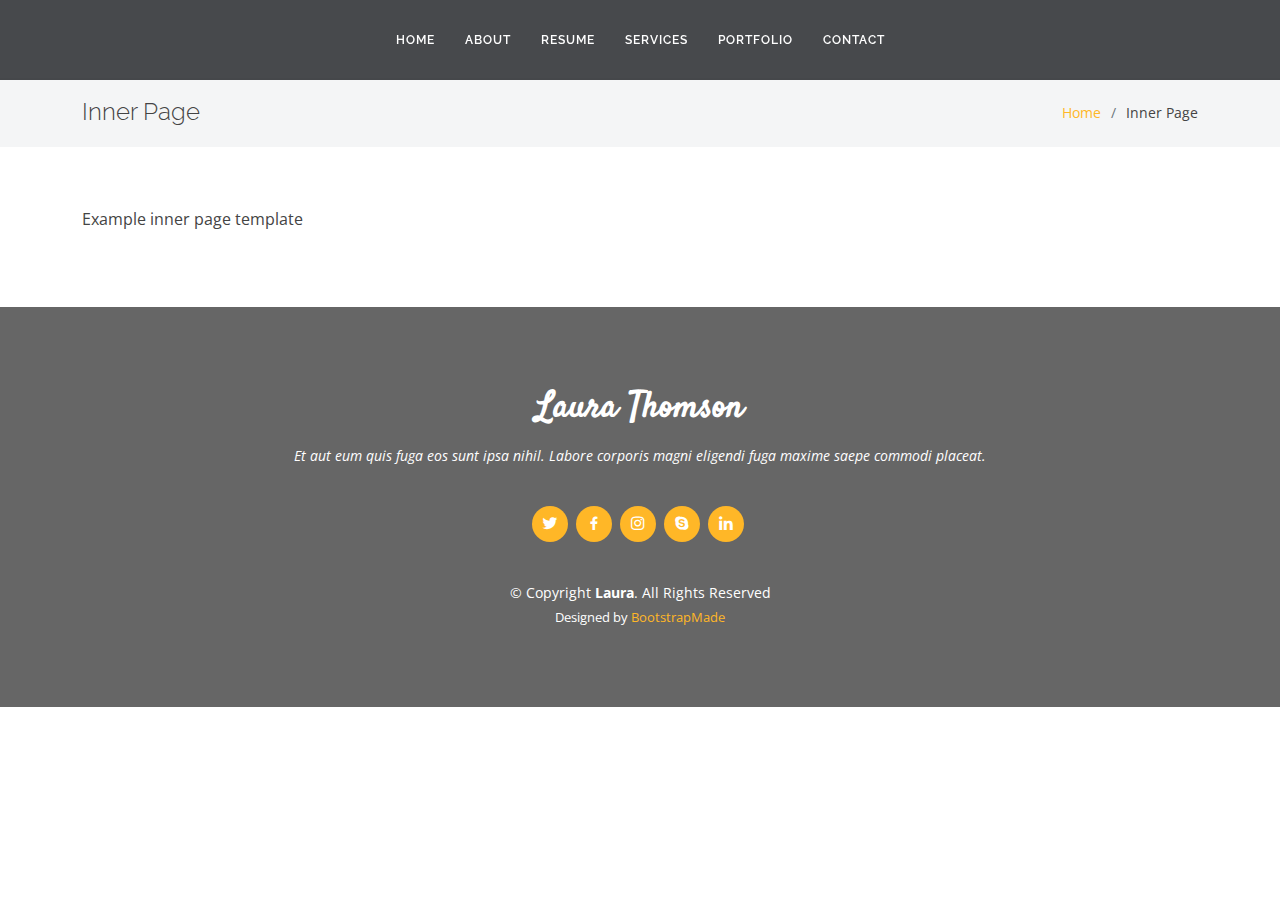
<file: inner-page.html>
<!DOCTYPE html>
<html lang="en">

<head>
  <meta charset="utf-8">
  <meta content="width=device-width, initial-scale=1.0" name="viewport">

  <title>Inner Page - Laura Bootstrap Template</title>
  <meta content="" name="description">
  <meta content="" name="keywords">

  <!-- Favicons -->
  <link href="assets/img/favicon.png" rel="icon">
  <link href="assets/img/apple-touch-icon.png" rel="apple-touch-icon">

  <!-- Google Fonts -->
  <link href="https://fonts.googleapis.com/css?family=Open+Sans:300,300i,400,400i,600,600i,700,700i|Raleway:300,300i,400,400i,500,500i,600,600i,700,700i|Satisfy" rel="stylesheet">

  <!-- Vendor CSS Files -->
  <link href="assets/vendor/bootstrap/css/bootstrap.min.css" rel="stylesheet">
  <link href="assets/vendor/bootstrap-icons/bootstrap-icons.css" rel="stylesheet">
  <link href="assets/vendor/boxicons/css/boxicons.min.css" rel="stylesheet">
  <link href="assets/vendor/glightbox/css/glightbox.min.css" rel="stylesheet">
  <link href="assets/vendor/swiper/swiper-bundle.min.css" rel="stylesheet">

  <!-- Template Main CSS File -->
  <link href="assets/css/style.css" rel="stylesheet">

  <!-- =======================================================
  * Template Name: Laura
  * Updated: Sep 18 2023 with Bootstrap v5.3.2
  * Template URL: https://bootstrapmade.com/laura-free-creative-bootstrap-theme/
  * Author: BootstrapMade.com
  * License: https://bootstrapmade.com/license/
  ======================================================== -->
</head>

<body>

  <!-- ======= Header ======= -->
  <header id="header" class="fixed-top d-flex justify-content-center align-items-center ">

    <nav id="navbar" class="navbar">
      <ul>
        <li><a class="nav-link scrollto " href="#hero">Home</a></li>
        <li><a class="nav-link scrollto" href="#about">About</a></li>
        <li><a class="nav-link scrollto" href="#resume">Resume</a></li>
        <li><a class="nav-link scrollto" href="#services">Services</a></li>
        <li><a class="nav-link scrollto " href="#portfolio">Portfolio</a></li>
        <li><a class="nav-link scrollto" href="#contact">Contact</a></li>
      </ul>
      <i class="bi bi-list mobile-nav-toggle"></i>
    </nav><!-- .navbar -->

  </header><!-- End Header -->

  <main id="main">

    <!-- ======= Breadcrumbs ======= -->
    <section class="breadcrumbs">
      <div class="container">

        <div class="d-flex justify-content-between align-items-center">
          <h2>Inner Page</h2>
          <ol>
            <li><a href="index.html">Home</a></li>
            <li>Inner Page</li>
          </ol>
        </div>

      </div>
    </section><!-- End Breadcrumbs -->

    <section class="inner-page">
      <div class="container">
        <p>
          Example inner page template
        </p>
      </div>
    </section>

  </main><!-- End #main -->

  <!-- ======= Footer ======= -->
  <footer id="footer">
    <div class="container">
      <h3>Laura Thomson</h3>
      <p>Et aut eum quis fuga eos sunt ipsa nihil. Labore corporis magni eligendi fuga maxime saepe commodi placeat.</p>
      <div class="social-links">
        <a href="#" class="twitter"><i class="bx bxl-twitter"></i></a>
        <a href="#" class="facebook"><i class="bx bxl-facebook"></i></a>
        <a href="#" class="instagram"><i class="bx bxl-instagram"></i></a>
        <a href="#" class="google-plus"><i class="bx bxl-skype"></i></a>
        <a href="#" class="linkedin"><i class="bx bxl-linkedin"></i></a>
      </div>
      <div class="copyright">
        &copy; Copyright <strong><span>Laura</span></strong>. All Rights Reserved
      </div>
      <div class="credits">
        <!-- All the links in the footer should remain intact. -->
        <!-- You can delete the links only if you purchased the pro version. -->
        <!-- Licensing information: https://bootstrapmade.com/license/ -->
        <!-- Purchase the pro version with working PHP/AJAX contact form: https://bootstrapmade.com/laura-free-creative-bootstrap-theme/ -->
        Designed by <a href="https://bootstrapmade.com/">BootstrapMade</a>
      </div>
    </div>
  </footer><!-- End Footer -->

  <a href="#" class="back-to-top d-flex align-items-center justify-content-center"><i class="bi bi-arrow-up-short"></i></a>

  <!-- Vendor JS Files -->
  <script src="assets/vendor/purecounter/purecounter_vanilla.js"></script>
  <script src="assets/vendor/bootstrap/js/bootstrap.bundle.min.js"></script>
  <script src="assets/vendor/glightbox/js/glightbox.min.js"></script>
  <script src="assets/vendor/isotope-layout/isotope.pkgd.min.js"></script>
  <script src="assets/vendor/swiper/swiper-bundle.min.js"></script>
  <script src="assets/vendor/waypoints/noframework.waypoints.js"></script>
  <script src="assets/vendor/php-email-form/validate.js"></script>

  <!-- Template Main JS File -->
  <script src="assets/js/main.js"></script>

</body>

</html>
</file>
<file: assets/css/style.css>
/**
* Template Name: Laura
* Updated: Sep 18 2023 with Bootstrap v5.3.2
* Template URL: https://bootstrapmade.com/laura-free-creative-bootstrap-theme/
* Author: BootstrapMade.com
* License: https://bootstrapmade.com/license/
*/

/*--------------------------------------------------------------
# General
--------------------------------------------------------------*/
body {
  font-family: "Open Sans", sans-serif;
  color: #444444;
}

a {
  color: #ffb727;
  text-decoration: none;
}

a:hover {
  color: #ffc85a;
  text-decoration: none;
}

h1,
h2,
h3,
h4,
h5,
h6 {
  font-family: "Raleway", sans-serif;
}

/*--------------------------------------------------------------
# Back to top button
--------------------------------------------------------------*/
.back-to-top {
  position: fixed;
  visibility: hidden;
  opacity: 0;
  right: 15px;
  bottom: 15px;
  z-index: 996;
  background: #ffb727;
  width: 40px;
  height: 40px;
  border-radius: 4px;
  transition: all 0.4s;
}

.back-to-top i {
  font-size: 28px;
  color: #fff;
  line-height: 0;
}

.back-to-top:hover {
  background: #ffc550;
  color: #fff;
}

.back-to-top.active {
  visibility: visible;
  opacity: 1;
}

/*--------------------------------------------------------------
# Header
--------------------------------------------------------------*/
#header {
  z-index: 997;
  transition: all 0.5s;
  height: 80px;
  background: rgba(25, 28, 31, 0.8);
}

#header.header-transparent {
  background: transparent;
}

#header.header-scrolled {
  height: 60px;
  background: rgba(25, 28, 31, 0.8);
}

/*--------------------------------------------------------------
# Navigation Menu
--------------------------------------------------------------*/
/**
* Desktop Navigation 
*/
.navbar {
  padding: 0;
}

.navbar ul {
  margin: 0;
  padding: 0;
  display: flex;
  list-style: none;
  align-items: center;
}

.navbar li {
  position: relative;
}

.navbar a,
.navbar a:focus {
  display: flex;
  align-items: center;
  justify-content: space-between;
  padding: 10px 15px;
  color: #fff;
  white-space: nowrap;
  transition: 0.3s;
  font-size: 12px;
  font-family: "Raleway", sans-serif;
  text-transform: uppercase;
  font-weight: 600;
  letter-spacing: 1px;
}

.navbar a i,
.navbar a:focus i {
  font-size: 12px;
  line-height: 0;
  margin-left: 5px;
}

.navbar a:hover,
.navbar .active,
.navbar .active:focus,
.navbar li:hover>a {
  color: #ffb727;
}

.navbar .dropdown ul {
  display: block;
  position: absolute;
  left: 14px;
  top: calc(100% + 30px);
  margin: 0;
  padding: 10px 0;
  z-index: 99;
  opacity: 0;
  visibility: hidden;
  background: #fff;
  box-shadow: 0px 0px 30px rgba(127, 137, 161, 0.25);
  transition: 0.3s;
  border-radius: 4px;
}

.navbar .dropdown ul li {
  min-width: 200px;
}

.navbar .dropdown ul a {
  padding: 10px 20px;
  font-size: 14px;
  text-transform: none;
  font-weight: 400;
  color: #3b434a;
  letter-spacing: 1px;
}

.navbar .dropdown ul a i {
  font-size: 12px;
}

.navbar .dropdown ul a:hover,
.navbar .dropdown ul .active:hover,
.navbar .dropdown ul li:hover>a {
  color: #ffb727;
}

.navbar .dropdown:hover>ul {
  opacity: 1;
  top: 100%;
  visibility: visible;
}

.navbar .dropdown .dropdown ul {
  top: 0;
  left: calc(100% - 30px);
  visibility: hidden;
}

.navbar .dropdown .dropdown:hover>ul {
  opacity: 1;
  top: 0;
  left: 100%;
  visibility: visible;
}

@media (max-width: 1366px) {
  .navbar .dropdown .dropdown ul {
    left: -90%;
  }

  .navbar .dropdown .dropdown:hover>ul {
    left: -100%;
  }
}

/**
* Mobile Navigation 
*/
.mobile-nav-toggle {
  color: #fff;
  font-size: 28px;
  cursor: pointer;
  display: none;
  line-height: 0;
  transition: 0.5s;
}

@media (max-width: 991px) {
  .mobile-nav-toggle {
    display: block;
  }

  .navbar ul {
    display: none;
  }
}

.navbar-mobile {
  position: fixed;
  overflow: hidden;
  top: 0;
  right: 0;
  left: 0;
  bottom: 0;
  background: rgba(36, 41, 46, 0.9);
  transition: 0.3s;
  z-index: 999;
}

.navbar-mobile .mobile-nav-toggle {
  position: absolute;
  top: 15px;
  right: 15px;
}

.navbar-mobile ul {
  display: block;
  position: absolute;
  top: 55px;
  right: 15px;
  bottom: 15px;
  left: 15px;
  padding: 10px 0;
  border-radius: 10px;
  background-color: #fff;
  overflow-y: auto;
  transition: 0.3s;
}

.navbar-mobile a,
.navbar-mobile a:focus {
  padding: 10px 20px;
  font-size: 14px;
  color: #3b434a;
}

.navbar-mobile a:hover,
.navbar-mobile .active,
.navbar-mobile li:hover>a {
  color: #ffb727;
}

.navbar-mobile .getstarted,
.navbar-mobile .getstarted:focus {
  margin: 15px;
}

.navbar-mobile .dropdown ul {
  position: static;
  display: none;
  margin: 10px 20px;
  padding: 10px 0;
  z-index: 99;
  opacity: 1;
  visibility: visible;
  background: #fff;
  box-shadow: 0px 0px 30px rgba(127, 137, 161, 0.25);
}

.navbar-mobile .dropdown ul li {
  min-width: 200px;
}

.navbar-mobile .dropdown ul a {
  padding: 10px 20px;
}

.navbar-mobile .dropdown ul a i {
  font-size: 12px;
}

.navbar-mobile .dropdown ul a:hover,
.navbar-mobile .dropdown ul .active:hover,
.navbar-mobile .dropdown ul li:hover>a {
  color: #ffb727;
}

.navbar-mobile .dropdown>.dropdown-active {
  display: block;
}

/*--------------------------------------------------------------
# Hero Section
--------------------------------------------------------------*/
#hero {
  width: 100%;
  height: 70vh;
  background: url('../img/rithas.webp') top right no-repeat;
  position: relative;
}

#hero:before {
  content: "";
  background: rgba(0, 0, 0, 0.65);
  position: absolute;
  bottom: 0;
  top: 0;
  left: 0;
  right: 0;
}

#hero .hero-container {
  position: absolute;
  bottom: 0;
  top: 0;
  left: 0;
  right: 0;
  display: flex;
  justify-content: center;
  align-items: center;
  flex-direction: column;
  padding: 0 15px;
}

#hero h1 {
  margin: 0 0 10px 0;
  font-size: 64px;
  font-family: "Satisfy", serif;
  color: #fff;
}

#hero h2 {
  color: #eee;
  margin-bottom: 50px;
  font-size: 13px;
  font-weight: 500;
  letter-spacing: 1px;
  text-transform: uppercase;
}

#hero .btn-scroll {
  transition: 0.4s;
  color: rgba(255, 255, 255, 0.6);
  animation: up-down 1s ease-in-out infinite alternate-reverse both;
}

#hero .btn-scroll i {
  font-size: 48px;
}

#hero .btn-scroll:hover {
  color: #ffb727;
}

@media (min-width: 1024px) {
  #hero {
    background-attachment: fixed;
  }
}

@media (max-width: 575px) {
  #hero h1 {
    font-size: 40px;
  }

  #hero h2 {
    text-align: center;
    margin-bottom: 30px;
  }
}

@keyframes up-down {
  0% {
    transform: translateY(5px);
  }

  100% {
    transform: translateY(-5px);
  }
}

/*--------------------------------------------------------------
# Sections General
--------------------------------------------------------------*/
section {
  padding: 60px 0;
}

.section-bg {
  background-color: white;
}

.section-title {
  text-align: center;
  padding: 30px 0;
  position: relative;
}

.section-title h2 {
  font-size: 32px;
  font-weight: 700;
  text-transform: uppercase;
  margin-bottom: 20px;
  padding-bottom: 0;
  color: #3b434a;
  position: relative;
  z-index: 2;
}

.section-title span {
  position: absolute;
  top: 30px;
  color: #eef0f2;
  left: 0;
  right: 0;
  z-index: 1;
  font-weight: 700;
  font-size: 52px;
  text-transform: uppercase;
  line-height: 0;
}

.section-title p {
  margin-bottom: 0;
  position: relative;
  z-index: 2;
}

@media (max-width: 575px) {
  .section-title h2 {
    font-size: 28px;
    margin-bottom: 15px;
  }

  .section-title span {
    font-size: 38px;
  }
}

/*--------------------------------------------------------------
# Breadcrumbs
--------------------------------------------------------------*/
.breadcrumbs {
  padding: 20px 0;
  background-color: #f4f5f6;
  min-height: 40px;
  margin-top: 78px;
}

@media (max-width: 992px) {
  .breadcrumbs {
    margin-top: 60px;
  }
}

.breadcrumbs h2 {
  font-size: 24px;
  font-weight: 300;
  margin: 0;
}

@media (max-width: 992px) {
  .breadcrumbs h2 {
    margin: 0 0 10px 0;
  }
}

.breadcrumbs ol {
  display: flex;
  flex-wrap: wrap;
  list-style: none;
  padding: 0;
  margin: 0;
  font-size: 14px;
}

.breadcrumbs ol li+li {
  padding-left: 10px;
}

.breadcrumbs ol li+li::before {
  display: inline-block;
  padding-right: 10px;
  color: #6c757d;
  content: "/";
}

@media (max-width: 768px) {
  .breadcrumbs .d-flex {
    display: block !important;
  }

  .breadcrumbs ol {
    display: block;
  }

  .breadcrumbs ol li {
    display: inline-block;
  }
}

/*--------------------------------------------------------------
# About Me
--------------------------------------------------------------*/
.about .content h3 {
  font-weight: 700;
  font-size: 26px;
  color: #3b434a;
  text-transform: uppercase;
}

.about .content ul {
  list-style: none;
  padding: 0;
}

.about .content ul li {
  margin-bottom: 20px;
  display: flex;
  align-items: center;
}

.about .content ul strong {
  margin-right: 10px;
}

.about .content ul i {
  font-size: 16px;
  margin-right: 5px;
  color: #ffb727;
  line-height: 0;
}

.about .content p:last-child {
  margin-bottom: 0;
}

.about .content .count-box {
  width: 100%;
}

.about .content .count-box i {
  display: block;
  font-size: 36px;
  color: #ffb727;
  float: left;
  line-height: 0;
}

.about .content .count-box span {
  font-size: 36px;
  line-height: 30px;
  display: block;
  font-weight: 700;
  color: #3b434a;
  margin-left: 50px;
}

.about .content .count-box p {
  padding: 15px 0 0 0;
  margin: 0 0 0 50px;
  font-family: "Raleway", sans-serif;
  font-size: 14px;
  color: #5d6a75;
}

.about .content .count-box a {
  font-weight: 600;
  display: block;
  margin-top: 20px;
  color: #5d6a75;
  font-size: 15px;
  font-family: "Satisfy", serif;
  transition: ease-in-out 0.3s;
}

.about .content .count-box a:hover {
  color: #82909c;
}

.about .image {
  background: url('../img/Header-image.webp') center center no-repeat;
  background-size: cover;
  min-height: 500px;
}

.about .skills-content {
  margin-top: 30px;
}

.about .skills-content .progress {
  height: 60px;
  display: block;
  background: none;
  border-radius: 0;
}

.about .skills-content .progress .skill {
  padding: 10px 0;
  margin: 0 0 6px 0;
  text-transform: uppercase;
  display: block;
  font-weight: 700;
  font-family: "Raleway", sans-serif;
  color: #3b434a;
}

.about .skills-content .progress .skill .val {
  float: right;
  font-style: normal;
}

.about .skills-content .progress-bar-wrap {
  background: #e6e8eb;
}

.about .skills-content .progress-bar {
  width: 1px;
  height: 10px;
  transition: 0.9s;
  background-color: #ffb727;
}

/*--------------------------------------------------------------
# My Resume
--------------------------------------------------------------*/
.resume .resume-title {
  font-size: 26px;
  font-weight: 700;
  margin-top: 20px;
  margin-bottom: 20px;
  color: #3b434a;
}

.resume .resume-item {
  padding: 0 0 20px 20px;
  margin-top: -2px;
  border-left: 2px solid #82909c;
  position: relative;
}

.resume .resume-item h4 {
  line-height: 18px;
  font-size: 16px;
  font-weight: 700;
  text-transform: uppercase;
  color: #ffb727;
  margin-bottom: 10px;
}

.resume .resume-item h5 {
  font-size: 16px;
  background: #eef0f2;
  padding: 5px 15px;
  display: inline-block;
  font-weight: 600;
  margin-bottom: 10px;
}

.resume .resume-item ul {
  padding-left: 20px;
}

.resume .resume-item ul li {
  padding-bottom: 10px;
}

.resume .resume-item:last-child {
  padding-bottom: 0;
}

.resume .resume-item::before {
  content: "";
  position: absolute;
  width: 16px;
  height: 16px;
  border-radius: 50px;
  left: -9px;
  top: 0;
  background: #fff;
  border: 2px solid #82909c;
}

/*--------------------------------------------------------------
# My Services
--------------------------------------------------------------*/
.services .icon-box {
  padding: 30px;
  position: relative;
  overflow: hidden;
  background: #fff;
  box-shadow: 0 10px 29px 0 rgba(68, 88, 144, 0.1);
  transition: all 0.3s ease-in-out;
  text-align: center;
  border: 1px solid #fff;
}

.services .icon {
  margin: 0 auto 20px auto;
  padding-top: 17px;
  display: inline-block;
  text-align: center;
  border-radius: 50%;
  width: 72px;
  height: 72px;
  background: #fff4df;
}

.services .icon i {
  font-size: 36px;
  line-height: 1;
  color: #ffb727;
}

.services .title {
  font-weight: 700;
  margin-bottom: 15px;
  font-size: 18px;
}

.services .title a {
  color: #111;
  transition: 0.3s;
}

.services .description {
  font-size: 15px;
  line-height: 28px;
  margin-bottom: 0;
}

.services .icon-box:hover {
  border-color: #ffb727;
}

.services .icon-box:hover .title a {
  color: #ffb727;
}

/*--------------------------------------------------------------
# Testimonials
--------------------------------------------------------------*/
.testimonials {
  padding: 80px 0;
  background: url('../img/Last-pic.webp') no-repeat;
  background-position: center center;
  background-size: cover;
  position: relative;
}

.testimonials::before {
  content: "";
  position: absolute;
  left: 0;
  right: 0;
  top: 0;
  bottom: 0;
  background: rgba(14, 16, 17, 0.7);
}

.testimonials .section-header {
  margin-bottom: 40px;
}

.testimonials .testimonials-carousel,
.testimonials .testimonials-slider {
  overflow: hidden;
}

.testimonials .testimonial-item {
  text-align: center;
  color: #fff;
}

.testimonials .testimonial-item .testimonial-img {
  width: 100px;
  border-radius: 50%;
  border: 6px solid rgba(255, 255, 255, 0.15);
  margin: 0 auto;
}

.testimonials .testimonial-item h3 {
  font-size: 20px;
  font-weight: bold;
  margin: 10px 0 5px 0;
  color: #fff;
}

.testimonials .testimonial-item h4 {
  font-size: 14px;
  color: #ddd;
  margin: 0 0 15px 0;
}

.testimonials .testimonial-item .quote-icon-left,
.testimonials .testimonial-item .quote-icon-right {
  color: rgba(255, 255, 255, 0.4);
  font-size: 26px;
}

.testimonials .testimonial-item .quote-icon-left {
  display: inline-block;
  left: -5px;
  position: relative;
}

.testimonials .testimonial-item .quote-icon-right {
  display: inline-block;
  right: -5px;
  position: relative;
  top: 10px;
}

.testimonials .testimonial-item p {
  font-style: italic;
  margin: 0 auto 15px auto;
  color: #eee;
}

.testimonials .swiper-pagination {
  margin-top: 20px;
  position: relative;
}

.testimonials .swiper-pagination .swiper-pagination-bullet {
  width: 12px;
  height: 12px;
  opacity: 1;
  background-color: rgba(255, 255, 255, 0.4);
}

.testimonials .swiper-pagination .swiper-pagination-bullet-active {
  background-color: #ffb727;
}

@media (min-width: 992px) {
  .testimonials .testimonial-item p {
    width: 80%;
  }
}

/*--------------------------------------------------------------
# My Portfolio
--------------------------------------------------------------*/
.portfolio #portfolio-flters {
  list-style: none;
  margin-bottom: 20px;
}

.portfolio #portfolio-flters li {
  cursor: pointer;
  display: inline-block;
  margin: 0 10px 10px 10px;
  font-size: 15px;
  font-weight: 600;
  line-height: 1;
  padding: 7px 10px;
  text-transform: uppercase;
  color: #444444;
  transition: all 0.3s ease-in-out;
  border: 2px solid #fff;
}

.portfolio #portfolio-flters li:hover,
.portfolio #portfolio-flters li.filter-active {
  color: #f3a200;
  border-color: #ffb727;
}

.portfolio .portfolio-item {
  margin-bottom: 30px;
}

.portfolio .portfolio-item .portfolio-img {
  overflow: hidden;
}

.portfolio .portfolio-item .portfolio-img img {
  transition: all 0.8s ease-in-out;
}

.portfolio .portfolio-item .portfolio-info {
  opacity: 0;
  position: absolute;
  left: 15px;
  bottom: 0;
  z-index: 3;
  right: 15px;
  transition: all ease-in-out 0.3s;
  background: rgba(0, 0, 0, 0.5);
  padding: 10px 15px;
}

.portfolio .portfolio-item .portfolio-info h4 {
  font-size: 18px;
  color: #fff;
  font-weight: 600;
  color: #fff;
  margin-bottom: 0px;
}

.portfolio .portfolio-item .portfolio-info p {
  color: rgba(255, 255, 255, 0.8);
  font-size: 14px;
  margin-bottom: 0;
}

.portfolio .portfolio-item .portfolio-info .preview-link,
.portfolio .portfolio-item .portfolio-info .details-link {
  position: absolute;
  right: 40px;
  font-size: 24px;
  top: calc(50% - 18px);
  color: #fff;
  transition: 0.3s;
}

.portfolio .portfolio-item .portfolio-info .preview-link:hover,
.portfolio .portfolio-item .portfolio-info .details-link:hover {
  color: #ffc041;
}

.portfolio .portfolio-item .portfolio-info .details-link {
  right: 10px;
}

.portfolio .portfolio-item:hover .portfolio-img img {
  transform: scale(1.2);
}

.portfolio .portfolio-item:hover .portfolio-info {
  opacity: 1;
}

/*--------------------------------------------------------------
# Portfolio Details
--------------------------------------------------------------*/
.portfolio-details {
  padding-top: 40px;
}

.portfolio-details .portfolio-details-slider img {
  width: 100%;
}

.portfolio-details .portfolio-details-slider .swiper-pagination {
  margin-top: 20px;
  position: relative;
}

.portfolio-details .portfolio-details-slider .swiper-pagination .swiper-pagination-bullet {
  width: 12px;
  height: 12px;
  background-color: #fff;
  opacity: 1;
  border: 1px solid #ffb727;
}

.portfolio-details .portfolio-details-slider .swiper-pagination .swiper-pagination-bullet-active {
  background-color: #ffb727;
}

.portfolio-details .portfolio-info {
  padding: 30px;
  box-shadow: 0px 0 30px rgba(59, 67, 74, 0.08);
}

.portfolio-details .portfolio-info h3 {
  font-size: 22px;
  font-weight: 700;
  margin-bottom: 20px;
  padding-bottom: 20px;
  border-bottom: 1px solid #eee;
}

.portfolio-details .portfolio-info ul {
  list-style: none;
  padding: 0;
  font-size: 15px;
}

.portfolio-details .portfolio-info ul li+li {
  margin-top: 10px;
}

.portfolio-details .portfolio-description {
  padding-top: 30px;
}

.portfolio-details .portfolio-description h2 {
  font-size: 26px;
  font-weight: 700;
  margin-bottom: 20px;
}

.portfolio-details .portfolio-description p {
  padding: 0;
}

/*--------------------------------------------------------------
# Pricing
--------------------------------------------------------------*/
/* .pricing .box {
  padding: 20px;
  background: #fff;
  text-align: center;
  box-shadow: 0px 0px 4px rgba(0, 0, 0, 0.12);
  border-radius: 5px;
  position: relative;
  overflow: hidden;
}

.pricing h3 {
  font-weight: 400;
  margin: -20px -20px 20px -20px;
  padding: 20px 15px;
  font-size: 16px;
  font-weight: 600;
  color: #777777;
  background: #f8f8f8;
}

.pricing h4 {
  font-size: 36px;
  color: #ffb727;
  font-weight: 600;
  font-family: "Open Sans", sans-serif;
  margin-bottom: 20px;
}

.pricing h4 sup {
  font-size: 20px;
  top: -12px;
  left: -3px;
}

.pricing h4 span {
  color: #bababa;
  font-size: 16px;
  font-weight: 300;
}

.pricing ul {
  padding: 0;
  list-style: none;
  color: #444444;
  text-align: center;
  line-height: 20px;
  font-size: 14px;
}

.pricing ul li {
  padding-bottom: 16px;
}

.pricing ul i {
  color: #ffb727;
  font-size: 18px;
  padding-right: 4px;
}

.pricing ul .na {
  color: #ccc;
  text-decoration: line-through;
}

.pricing .btn-wrap {
  margin: 20px -20px -20px -20px;
  padding: 20px 15px;
  background: #f8f8f8;
  text-align: center;
}

.pricing .btn-buy {
  background: #ffb727;
  display: inline-block;
  padding: 8px 35px;
  border-radius: 4px;
  color: #fff;
  transition: none;
  font-size: 14px;
  font-weight: 400;
  font-family: "Raleway", sans-serif;
  font-weight: 600;
  transition: 0.3s;
}

.pricing .btn-buy:hover {
  background: #ffc85a;
}

.pricing .featured h3 {
  color: #fff;
  background: #ffb727;
}

.pricing .advanced {
  width: 200px;
  position: absolute;
  top: 18px;
  right: -68px;
  transform: rotate(45deg);
  z-index: 1;
  font-size: 14px;
  padding: 1px 0 3px 0;
  background: #ffb727;
  color: #fff;
} */

/*--------------------------------------------------------------
# Contact Me
--------------------------------------------------------------*/
.contact .info-box {
  color: #444444;
  text-align: center;
  box-shadow: 0 0 30px rgba(214, 215, 216, 0.6);
  padding: 20px 0 30px 0;
}

.contact .info-box i.bx {
  font-size: 24px;
  color: #ffb727;
  border-radius: 50%;
  padding: 15px;
  background: #fff6e4;
}

.contact .info-box h3 {
  font-size: 20px;
  color: #777777;
  font-weight: 700;
  margin: 10px 0;
}

.contact .info-box p {
  padding: 0;
  line-height: 24px;
  font-size: 14px;
  margin-bottom: 0;
}

.contact .social-links {
  margin-top: 15px;
  display: flex;
  justify-content: center;
}

.contact .social-links a {
  font-size: 18px;
  display: inline-block;
  color: #687683;
  line-height: 1;
  margin: 0 8px;
  transition: 0.3s;
  padding: 14px;
  border-radius: 50px;
  border: 1px solid #dde1e4;
}

.contact .social-links a:hover {
  color: #fff;
  border-color: #ffb727;
  background: #ffb727;
}

.contact .submit-form {
  box-shadow: 0 0 30px rgba(214, 215, 216, 0.6);
  padding: 28px;
}

.contact .submit-form .validate {
  display: none;
  color: red;
  margin: 0 0 15px 0;
  font-weight: 400;
  font-size: 13px;
}

.contact .submit-form .error-message {
  display: none;
  color: #fff;
  background: #ed3c0d;
  text-align: left;
  padding: 15px;
  font-weight: 600;
}

.contact .submit-form .error-message br+br {
  margin-top: 25px;
}

.contact .submit-form .sent-message {
  display: none;
  color: #fff;
  background: #18d26e;
  text-align: center;
  padding: 15px;
  font-weight: 600;
}

.contact .submit-form .loading {
  display: none;
  background: #fff;
  text-align: center;
  padding: 15px;
}

.contact .submit-form.loading:before {
  content: "";
  display: inline-block;
  border-radius: 50%;
  width: 24px;
  height: 24px;
  margin: 0 10px -6px 0;
  border: 3px solid #18d26e;
  border-top-color: #eee;
  animation: animate-loading 1s linear infinite;
}

.contact .submit-form input,
.contact .submit-form textarea {
  border-radius: 0;
  box-shadow: none;
  font-size: 14px;
}

.contact .submit-form input::focus,
.contact .submit-form textarea::focus {
  background-color: #ffb727;
}

.contact .submit-form input {
  padding: 10px 15px;
}

.contact .submit-formt extarea {
  padding: 12px 15px;
}

.contact .submit-form  button[type=submit] {
  background: #ffb727;
  border: 0;
  padding: 10px 24px;
  color: #fff;
  transition: 0.4s;
  border-radius: 5px;
}

.contact .submit-form button[type=submit]:hover {
  background: #ffc85a;
}

@keyframes animate-loading {
  0% {
    transform: rotate(0deg);
  }

  100% {
    transform: rotate(360deg);
  }
}

/*--------------------------------------------------------------
# Footer
--------------------------------------------------------------*/
#footer {
  background-size: cover;
  color: #fff;
  font-size: 14px;
  text-align: center;
  padding: 80px 0;
  position: relative;
}

#footer::before {
  content: "";
  position: absolute;
  left: 0;
  right: 0;
  top: 0;
  bottom: 0;
  background: rgba(0, 0, 0, 0.6);
}

#footer .container {
  position: relative;
}

#footer h3 {
  font-size: 36px;
  font-weight: 700;
  color: #fff;
  position: relative;
  font-family: "Satisfy", serif;
  padding: 0;
  margin: 0 0 15px 0;
}

#footer p {
  font-size: 15;
  font-style: italic;
  padding: 0;
  margin: 0 0 40px 0;
}

#footer .social-links {
  margin: 0 0 40px 0;
}

#footer .social-links a {
  font-size: 18px;
  display: inline-block;
  background: #ffb727;
  color: #fff;
  line-height: 1;
  padding: 8px 0;
  margin-right: 4px;
  border-radius: 50%;
  text-align: center;
  width: 36px;
  height: 36px;
  transition: 0.3s;
}

#footer .social-links a:hover {
  background: #f3a200;
  color: #fff;
  text-decoration: none;
}

#footer .copyright {
  margin: 0 0 5px 0;
}

#footer .credits {
  font-size: 13px;
}
</file>
